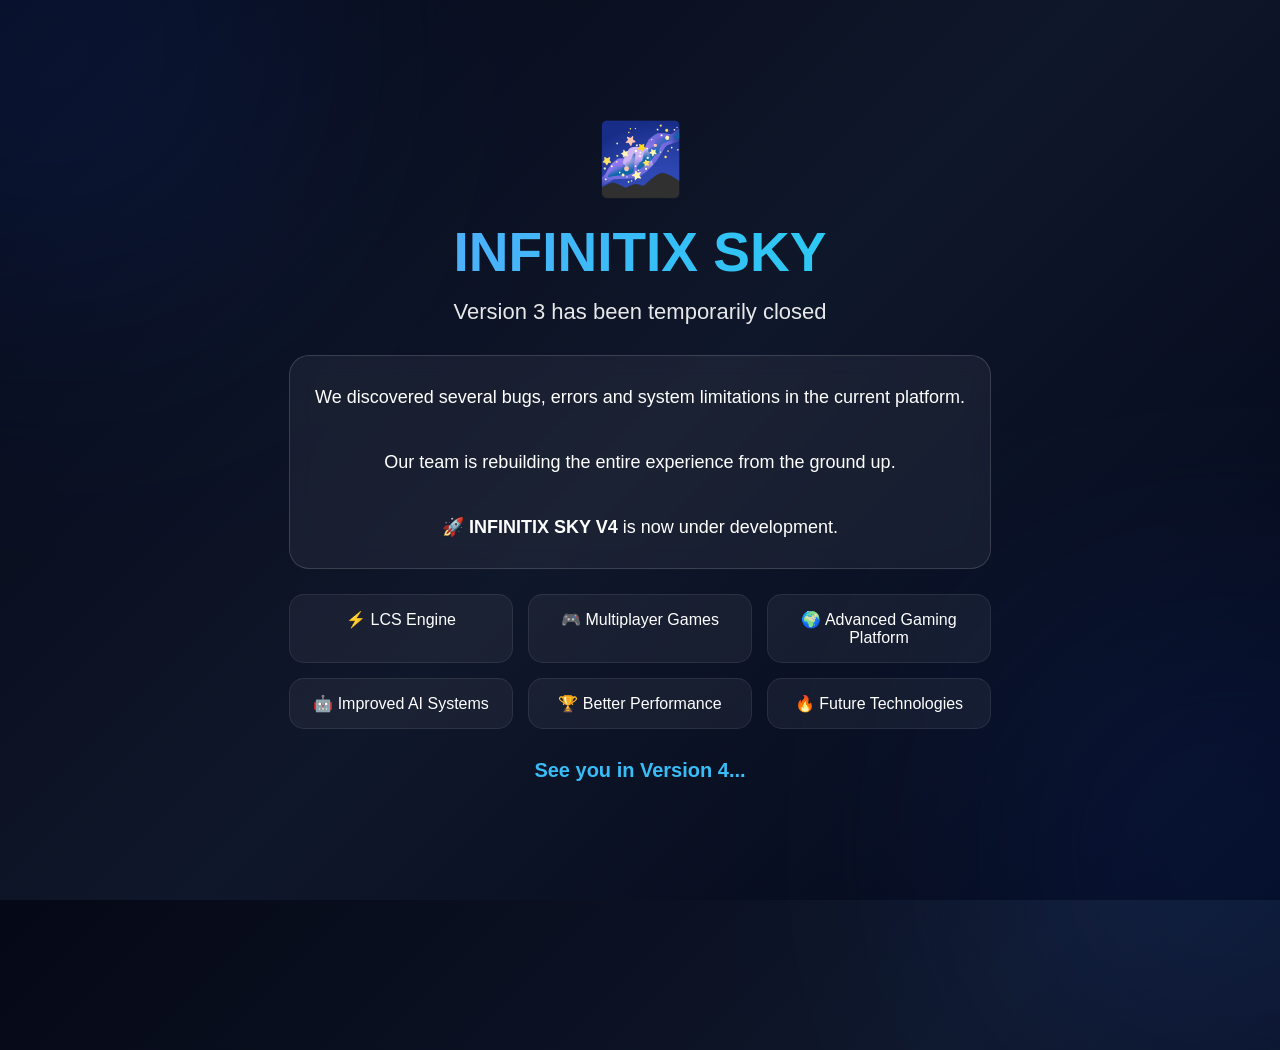
<file: index.html>
<!DOCTYPE html>
<html lang="en">
<head>
<meta charset="UTF-8">
<meta name="viewport" content="width=device-width, initial-scale=1.0">
<title>INFINITIX SKY V4</title>

<style>

*{
margin:0;
padding:0;
box-sizing:border-box;
font-family:Arial,sans-serif;
}

body{

background:
linear-gradient(
135deg,
#050816,
#0f172a,
#020617
);

color:white;

height:100vh;

display:flex;

justify-content:center;

align-items:center;

overflow:hidden;

text-align:center;

}

.container{

max-width:900px;

padding:40px;

}

.logo{

font-size:70px;

margin-bottom:20px;

animation:float 3s ease-in-out infinite;

}

h1{

font-size:55px;

margin-bottom:15px;

background:
linear-gradient(
90deg,
#60a5fa,
#38bdf8,
#22d3ee
);

-webkit-background-clip:text;

-webkit-text-fill-color:transparent;

}

.subtitle{

font-size:22px;

opacity:0.9;

margin-bottom:30px;

}

.message{

background:
rgba(255,255,255,0.05);

border:1px solid
rgba(255,255,255,0.15);

padding:25px;

border-radius:20px;

line-height:1.8;

font-size:18px;

backdrop-filter:blur(10px);

}

.features{

margin-top:25px;

display:grid;

grid-template-columns:
repeat(auto-fit,minmax(220px,1fr));

gap:15px;

}

.feature{

background:
rgba(255,255,255,0.05);

padding:15px;

border-radius:15px;

border:1px solid
rgba(255,255,255,0.08);

}

.countdown{

margin-top:30px;

font-size:20px;

color:#38bdf8;

font-weight:bold;

}

.glow{

position:absolute;

width:400px;

height:400px;

background:#2563eb;

filter:blur(150px);

opacity:0.25;

border-radius:50%;

z-index:-1;

}

.glow1{

top:-150px;

left:-150px;

}

.glow2{

bottom:-150px;

right:-150px;

}

@keyframes float{

0%{
transform:translateY(0px);
}

50%{
transform:translateY(-15px);
}

100%{
transform:translateY(0px);
}

}

@media(max-width:700px){

h1{
font-size:38px;
}

.subtitle{
font-size:18px;
}

.message{
font-size:16px;
}

}

</style>
</head>
<body>

<div class="glow glow1"></div>
<div class="glow glow2"></div>

<div class="container">

<div class="logo">🌌</div>

<h1>INFINITIX SKY</h1>

<p class="subtitle">

Version 3 has been temporarily closed

</p>

<div class="message">

We discovered several bugs, errors and system limitations
in the current platform.

<br><br>

Our team is rebuilding the entire experience from the ground up.

<br><br>

🚀 <b>INFINITIX SKY V4</b> is now under development.

</div>

<div class="features">

<div class="feature">
⚡ LCS Engine
</div>

<div class="feature">
🎮 Multiplayer Games
</div>

<div class="feature">
🌍 Advanced Gaming Platform
</div>

<div class="feature">
🤖 Improved AI Systems
</div>

<div class="feature">
🏆 Better Performance
</div>

<div class="feature">
🔥 Future Technologies
</div>

</div>

<div class="countdown">

See you in Version 4...

</div>

</div>

</body>
</html>
</file>
